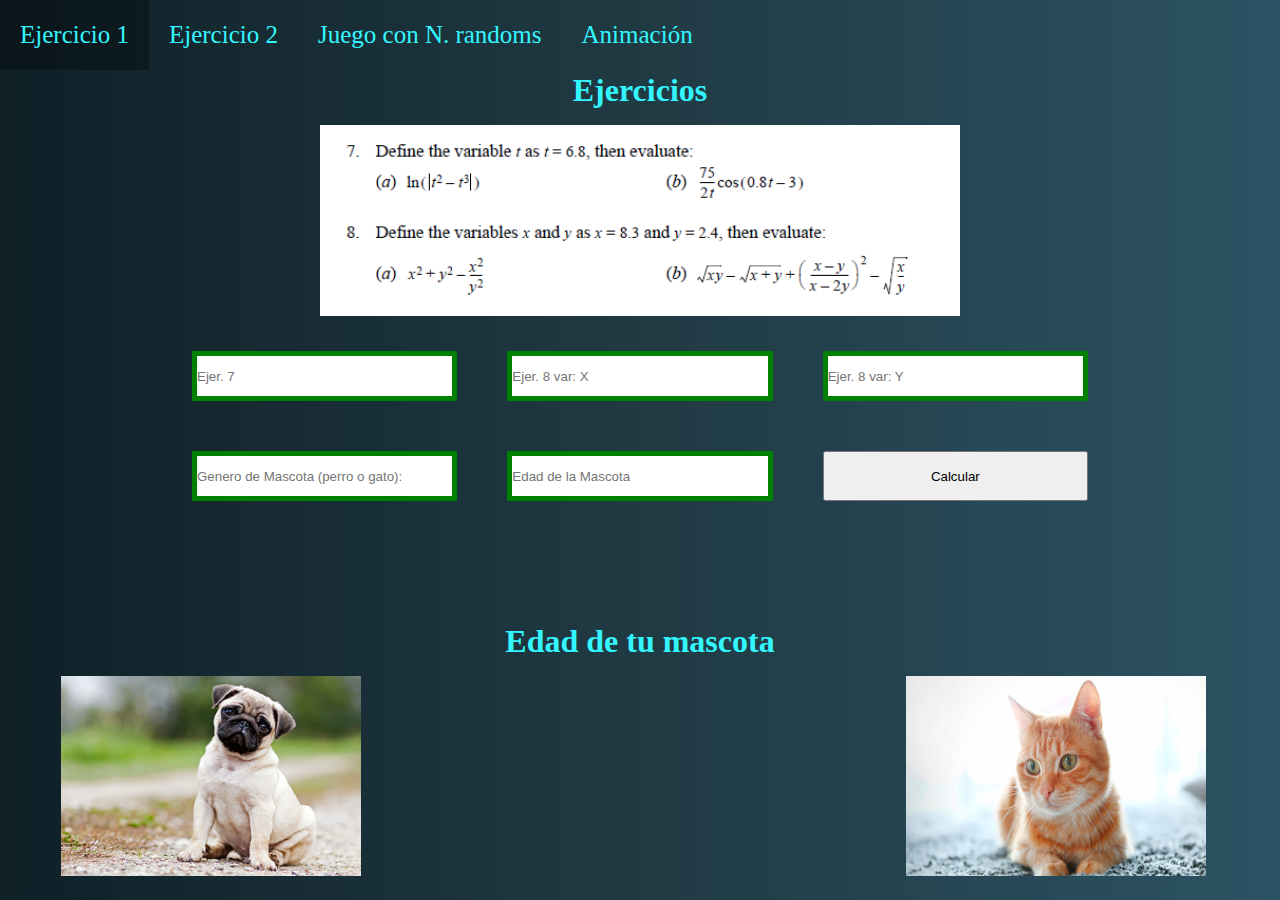
<file: index.html>
<!DOCTYPE html>
<html>
<head>
	<title>Javascript</title>
	<link rel="stylesheet" type="text/css" href="estilos.css">
	<link rel="icon" href="java.png">
</head>
<body>
	<nav class="menu">
			<ul>
				<li><a href="index.html">Ejercicio 1</a></li>
				<li><a href="ejer2.html">Ejercicio 2</a></li>
				<li><a href="juego.html">Juego con N. randoms</a></li>
				<li><a href="anima.html">Animación</a></li>
			</ul>
	</nav>
	<div class="container">
		<header>
			<h1>Ejercicios</h1>
		</header>
		<img src="tarea1.png" alt="ejercicios">
		<div class="result">
			<input type="number" placeholder="Ejer. 7" id="numeroA">
			<input type="number" placeholder="Ejer. 8 var: X" id="numeroB">
			<input type="number" placeholder="Ejer. 8 var: Y" id="numeroC">
			<input type="text" placeholder="Genero de Mascota (perro o gato):" id="numeroD">
			<input type="number" placeholder="Edad de la Mascota" id="numeroE">
			<button id="btn">Calcular</button>
			<p id="7a"></p>
			<p id="7b"></p>
			<p id="8a"></p>
			<p></p>
			<p id="8b"></p>
		</div>
		<script type="text/javascript">
			function operacion(){
				var t=parseFloat(document.getElementById('numeroA').value);
				var a=t
				var x=parseFloat(document.getElementById('numeroB').value);
				var y=parseFloat(document.getElementById('numeroC').value);

				t=Math.log10(Math.abs(Math.pow(t,2)-Math.pow(t,3)))
				t=t.toFixed(3)
				a=(75/(2*a))*Math.cos(0.8*a-3)
				a=a.toFixed(3)
				c=Math.pow(x,2)+Math.pow(y,2)-(Math.pow(x,2)/Math.pow(y,2))
				c=c.toFixed(3)
				d=Math.sqrt(x*y)-Math.sqrt(x+y)+Math.pow(((x-y)/(x-2*y)),2)-Math.sqrt(x/y)
				d=d.toFixed(3)
				document.getElementById("7a").innerHTML="El resultado de 7.a = "+t;
				document.getElementById("7b").innerHTML="El resultado de 7.b = "+a;
				document.getElementById("8a").innerHTML="El resultado de 8.a = "+c;
				document.getElementById("8b").innerHTML="El resultado de 8.b = "+d;
			}
			var ope=document.getElementById('btn');
			ope.addEventListener('click',operacion);
		</script>

		<h1>Edad de tu mascota</h1>
		<script type="text/javascript">
			function edades(){
				var p=document.getElementById('numeroD').value;
				if (p=="perro"){
					var m=parseInt(document.getElementById('numeroE').value);
					if (m==0){
						document.getElementById("años").innerHTML="La edad de su perro es: 0 años";
					}
					else{
						edad=16*Math.log(m)+31
						edad=edad.toFixed()
					document.getElementById("años").innerHTML="La edad de su perro es: "+edad+" años";
					}
				}
				else{
					var m=parseInt(document.getElementById('numeroE').value);
					if (m==0){
						document.getElementById("años").innerHTML="La edad de su gato es: 0 años"
					}
					else{
						if (m==1){
						document.getElementById("años").innerHTML="La edad de su gato es: 12 años"
						}
						else{
						edad=24+4*(m-2)
						document.getElementById("años").innerHTML="La edad de su gato es: "+edad+" años";
						}
					}
				}
			}
			var ope=document.getElementById('btn');
			ope.addEventListener('click',edades);
		</script>
		<div class="container12">
			<img  class="imagen" src="perro.jpg">
			<p id="años"></p>
			<img class="imagen1" src="gato.jpg">
		</div>
	</div>
</body>
</html>
</file>
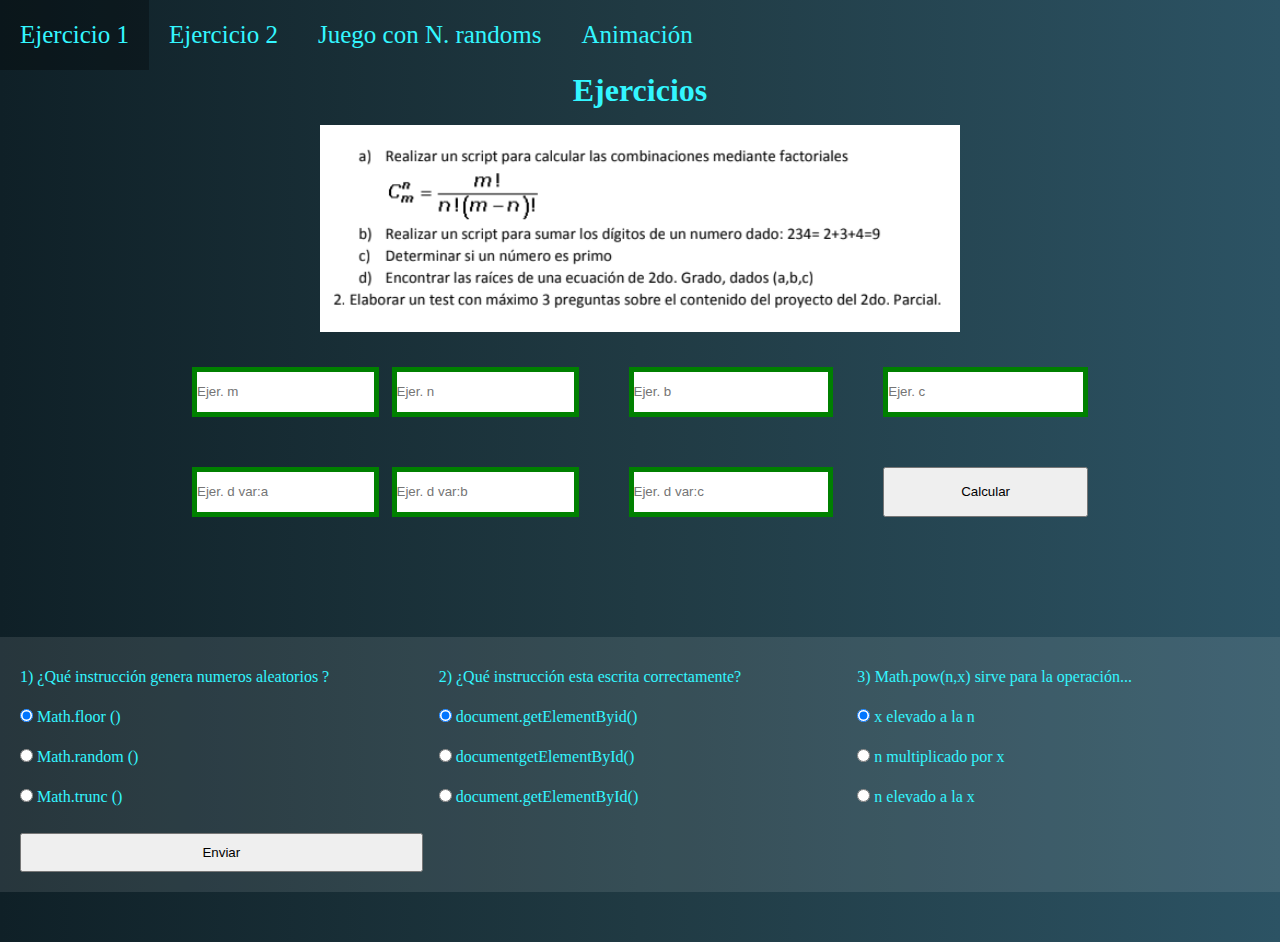
<file: ejer2.html>
<!DOCTYPE html>
<html>
<head>
	<title>Javascript</title>
	<link rel="stylesheet" type="text/css" href="estilos3.css">
	<link rel="icon" href="java.png">
</head>
<body>
	<nav class="menu">
			<ul>
				<li><a href="index.html">Ejercicio 1</a></li>
				<li><a href="ejer2.html">Ejercicio 2</a></li>
				<li><a href="juego.html">Juego con N. randoms</a></li>
				<li><a href="anima.html">Animación</a></li>
			</ul>
	</nav>
	<div class="container">
		<header>
			<h1>Ejercicios</h1>
		</header>
		<img src="tarea2.png" alt="ejercicios">
		<div class="result">
			<div class="ejera">
			<input type="number" placeholder="Ejer. m" id="numeroA">
			<input type="number" placeholder="Ejer. n" id="numeroA1">
			</div>
			<input type="number" placeholder="Ejer. b" id="numeroB">
			<input type="number" placeholder="Ejer. c" id="numeroC">
			<div class="ejera">
			<input type="number" placeholder="Ejer. d var:a" id="numeroD1">
			<input type="number" placeholder="Ejer. d var:b" id="numeroD2">
			</div>
			<input type="number" placeholder="Ejer. d var:c" id="numeroD3">
			<button id="btn">Calcular</button>
			<p id="A"></p>
			<p id="B"></p>
			<p id="C"></p>
			<p id="Dx"></p>
			<p id="Dx1"></p>
		</div>
		<script type="text/javascript">
			function fact(){
				var m=parseFloat(document.getElementById('numeroA').value);
				var n=parseFloat(document.getElementById('numeroA1').value);
				var totalm=1
				var totaln=1
				var totalr=1
				var resta=m-n
				for (var i=1; i<=m;i++){
					totalm=totalm*i
				}
				for (var i=1; i<=n;i++){
					totaln=totaln*i
				}
				for (var i=1; i<=resta;i++){
					totalr=totalr*i
				}
				var q=totalm/totaln*totalr
				document.getElementById("A").innerHTML="a) "+q;
			}


			function digitos(){
				var s=0
				var b=parseInt(document.getElementById('numeroB').value);
				while (b>0){
					c=b%10
					b=Math.trunc(b/10)
					var s=s+c
				}
				document.getElementById("B").innerHTML="b) "+s;
			}

			function primo(){
				var s=0;
				var c=parseInt(document.getElementById('numeroC').value);
				for (var i=2; i<c; i++){
					if (c%i==0){
						s=s+1
					}
				}
				if (s==0){
					document.getElementById("C").innerHTML= c+" es primo";
				}
				else{
					document.getElementById("C").innerHTML= c+" no es primo";
				}
			}

			function raices(){
				var d1=parseInt(document.getElementById('numeroD1').value);
				var d2=parseInt(document.getElementById('numeroD2').value);
				var d3=parseInt(document.getElementById('numeroD3').value);

				var raiz= Math.pow(d2,2)-4*d1*d3
				if (raiz>0){
					var x1=(b*(-1)+Math.sqrt(raiz))/2*d1
					var x2=(b*(-1)-Math.sqrt(raiz))/2*d1
					x1=x1.toFixed(2)
					x2=x2.toFixed(2)
					document.getElementById("Dx").innerHTML= "d) x1= "+x1;
					document.getElementById("Dx1").innerHTML= "d) x2= "+x2;
				}
				else{
					document.getElementById("Dx").innerHTML= "no tiene solucion";
				}
			}

			var ope=document.getElementById('btn');
			ope.addEventListener('click',fact);
			ope.addEventListener('click',digitos);
			ope.addEventListener('click',primo);
			ope.addEventListener('click',raices);
		</script>
		<form action="" name="cuestionario">
            <div class="form-group">
                <label>1) ¿Qué instrucción genera numeros aleatorios ?</label>
                <div class="custom-control custom-radio">
                    <input type="radio" id="customRadio3" name="p2" value="0" class="custom-control-input" checked>
                    <label class="custom-control-label" for="customRadio3">Math.floor ()</label>
                </div>
                <div class="custom-control custom-radio">
                    <input type="radio" id="customRadio4" name="p2" value="1" class="custom-control-input">
                    <label class="custom-control-label" for="customRadio4">Math.random ()</label>
                </div>
                <div class="custom-control custom-radio">
                    <input type="radio" id="customRadio5" name="p2" value="0" class="custom-control-input">
                    <label class="custom-control-label" for="customRadio5">Math.trunc ()</label>
                </div>
            </div>
            <div class="form-group">
                <label>2) ¿Qué instrucción esta escrita correctamente?</label>
                <div class="custom-control custom-radio">
                    <input type="radio" id="customRadio6" name="p3" value="0" class="custom-control-input" checked>
                    <label class="custom-control-label" for="customRadio6">document.getElementByid()</label>
                </div>
                <div class="custom-control custom-radio">
                    <input type="radio" id="customRadio7" name="p3" value="0" class="custom-control-input">
                    <label class="custom-control-label" for="customRadio7">documentgetElementById()</label>
                </div>
                <div class="custom-control custom-radio">
                    <input type="radio" id="customRadio8" name="p3" value="1" class="custom-control-input">
                    <label class="custom-control-label" for="customRadio8">document.getElementById()</label>
                </div>
            </div>
            <div class="form-group">
                <label>3) Math.pow(n,x) sirve para la operación...</label>
                <div class="custom-control custom-radio">
                    <input type="radio" id="customRadio9" name="p4" value="0" class="custom-control-input" checked>
                    <label class="custom-control-label" for="customRadio9">x elevado a la n</label>
                </div>
                <div class="custom-control custom-radio">
                    <input type="radio" id="customRadio10" name="p4" value="0" class="custom-control-input">
                    <label class="custom-control-label" for="customRadio10">n multiplicado por x</label>
                </div>
                <div class="custom-control custom-radio">
                    <input type="radio" id="customRadio11" name="p4" value="1" class="custom-control-input">
                    <label class="custom-control-label" for="customRadio11">n elevado a la x </label>
                </div>
            </div>
            <button class="btn btn-success col-2" type="submitt" onclick="evaluar()">Enviar</button>
        </form>
    </div>
    <script>
        function evaluar(){
            var p2 = document.cuestionario.p2.value
            var p3 = document.cuestionario.p3.value
            var p4 = document.cuestionario.p4.value
            var total = 0
            total += +parseInt(p2)+parseInt(p3)+parseInt(p4)
            alert("Rpta. Correctas "+total+"/3")
        }
    </script>
	
</body>
</html>
</file>
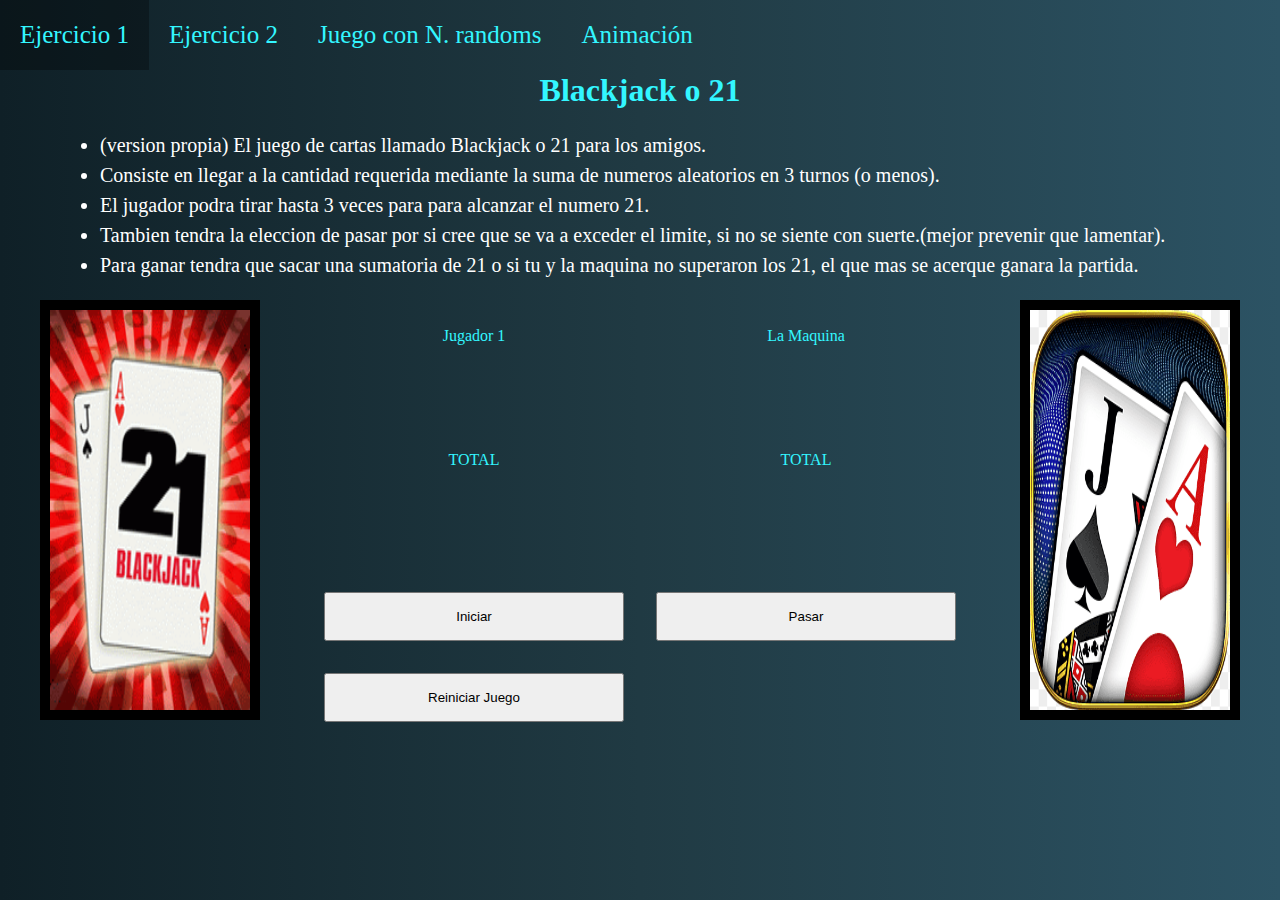
<file: juego.html>
<!DOCTYPE html>
<html>
<head>
	<title>Juego</title>
	<link rel="stylesheet" type="text/css" href="estilos2.css">
	<link rel="icon" href="java.png">
</head>
<body>
	<nav class="menu">
			<ul>
				<li><a href="index.html">Ejercicio 1</a></li>
				<li><a href="ejer2.html">Ejercicio 2</a></li>
				<li><a href="juego.html">Juego con N. randoms</a></li>
				<li><a href="anima.html">Animación</a></li>
			</ul>
	</nav>
	<header>
		<h1 class="titulo">Blackjack o 21</h1>
		<nav class="reglas">
			<ul>
				<li>
					<p>
						(version propia) El juego de cartas llamado Blackjack o 21 para los amigos.
					</p>
				</li>
				<li>
					<p>
						Consiste en llegar a la cantidad requerida mediante la suma de numeros aleatorios en 3 turnos (o menos).
					</p>
				</li>
				<li>
					<p>
						El jugador podra tirar hasta 3 veces para para alcanzar el numero 21.
					</p>
				</li>
				<li>
					<p>
						Tambien tendra la eleccion de pasar por si cree que se va a exceder el limite, si no se siente con suerte.(mejor prevenir que lamentar).
					</p>
				</li>
				<li>
					<p>
						Para ganar tendra que sacar una sumatoria de 21 o si tu y la maquina no superaron los 21, el que mas se acerque ganara la partida.
					</p>
				</li>
			</ul>
		</nav>
	</header>
	<img class="img1" src="p2.png">
	<img class="img2" src="p1.png">
	<div class="container">
		<p id="demo6">Jugador 1</p>
		<p id="demo0">La Maquina</p>
		<p id="demo"></p>
		<p id="demo1"></p>
		<p>TOTAL</p>
		<p>TOTAL</p>
		<p id="demo2"></p>
		<p id="demo3"></p>
		<button id="btn2">Iniciar</button>
		<button id="btn">Pasar</button>
		<input type="button" id="btn3" value="Reiniciar Juego" onclick="location.reload()"/>
		<p id="demo5"></p>
	</div>

	<section>
		<form>
			<script type="text/javascript">
				var p=0
				var m=0
				var l=0
				function turno(){
					if (l<3){
						a=Math.floor((Math.random() * 11)+1);
						b=Math.floor((Math.random() * 11)+1);
						c=Math.floor((Math.random() * 2)+1);
						l++;
						p=p+parseInt(a);
						if (m+parseInt(b)<21){
							m=m+parseInt(b);
						}
						else{
							if (m+parseInt(b)==21){
								m=m+parseInt(b);
							 }
							else{
								if (c==1){
								m=m+parseInt(b);
								}
							}
						}
						document.getElementById("demo").innerHTML = a;
						document.getElementById("demo1").innerHTML = b;
						document.getElementById("demo2").innerHTML = p;
						document.getElementById("demo3").innerHTML = m;
					}
					if (l==3){
						if (p<=21){
							if (m>21){
								document.getElementById("demo5").innerHTML="El ganador es Jugador 1";
							}
							else{
								if (p>m){
									document.getElementById("demo5").innerHTML="El ganador es Jugador 1";
								}
								else{
									if (p==m){
										document.getElementById("demo5").innerHTML="Empate";
									}
									else{
										document.getElementById("demo5").innerHTML="El ganador es la Maquina";
									}
								}
							}
						}
						else{
							if (m>21){
								document.getElementById("demo5").innerHTML="Empate";
							}
							else{
								document.getElementById("demo5").innerHTML="El ganador es la Maquina";
							}
							
						}
					}
				}
				function pasar(){
					if (l>3){
						p=0
						m=0
						l=0
					}
					else{
						a=Math.floor((Math.random() * 11)+1);
						b=Math.floor((Math.random() * 11)+1);
						c=Math.floor((Math.random() * 2)+1);
						l++;
						p=p;
						if (p>m){
							m=m+parseInt(b);
						}
						if (m+parseInt(b)<21){
							m=m+parseInt(b);
						}
						else{
							if (m+parseInt(b)==21){
								m=m+parseInt(b);
							 }
							else{
								if (m !=21){
									if (c==1){
										m=m+parseInt(b);
									}
								}	
							}
						}
						document.getElementById("demo").innerHTML = a;
						document.getElementById("demo1").innerHTML = b;
						document.getElementById("demo2").innerHTML = p;
						document.getElementById("demo3").innerHTML = m;
						if (l==3){
							if (p<=21){
								if (m>21){
									document.getElementById("demo5").innerHTML="El ganador es Jugador 1";
								}
								else{
									if (p>m){
										document.getElementById("demo5").innerHTML="El ganador es Jugador 1";
									}
									else{
										if (p==m){
											document.getElementById("demo5").innerHTML="Empate";
										}
										else{
											document.getElementById("demo5").innerHTML="El ganador es la Maquina";
										}
									}
								}
							}
							else{
								if (m>21){
									document.getElementById("demo5").innerHTML="Empate";
								}
								else{
									document.getElementById("demo5").innerHTML="El ganador es la Maquina";
								}
								
							}
						}

					}
					
				}
				var fn=document.getElementById("btn");
				fn.addEventListener("click",pasar)
				var c=document.getElementById('btn2');
				c.addEventListener('click',turno);
			</script>
		</form>
	</section>
</body>
</html>
</file>
<file: estilos.css>
*{
	margin: 0;
	padding: 0;
}
body{
	
	box-sizing: border-box;
	line-height: 40px;
	background: #0f2027; /* fallback for old browsers */
  	background: -webkit-linear-gradient(to right, #0f2027, #203a43, #2c5364); /* Chrome 10-25, Safari 5.1-6 */
  	background: linear-gradient(to right, #0f2027, #203a43, #2c5364); /* W3C, IE 10+/ Edge, Firefox 16+, Chrome 26+, Opera 12+, Safari 7+ */
}
.menu ul{
	font-size: 25px;
	margin: 0;
	list-style: none;
	padding: 0;
	display: flex;
}
.menu li:hover{
	background: rgba(0,0,0,0.3);
}
.menu li a{
	display: block;
	padding: 15px 20px;
	color: #33F6FF;
	text-decoration: none;
}


.result{
	color: #33F6FF;
	font-size: 25px;
	margin: auto;
	width: 70%;
	display: grid;
	grid-template-columns: 1fr 1fr 1fr;
	grid-template-rows: 50px 50px;
	gap:2em;
	padding:20px;
}
.result input{
	border: 5px solid green;
}
h1{
	color: #33F6FF;
	text-align: center;
}
img{
	width: 50%;
	height: 50%;
	display: block;
	margin:auto;
	padding: 15px 15px;
}
.container12{
	color: #33F6FF;
	display: grid;
	font-size: 35px;
	text-align: center;
	grid-template-columns: 33% 33% 33%;
}
#años{
	margin:auto;
	padding:auto;
}
.imagen{
	width: 300px;
	height: 200px;
}
.imagen1{
	width: 300px;
	height: 200px;
}

@media screen and (max-width: 850px) {
	.result{
		color: #33F6FF;
		font-size: 25px;
		margin: auto;
		width: 70%;
		display: grid;
		grid-template-columns: 1fr 1fr;
		grid-template-rows: 50px 50px;
		gap:2em;
		padding:20px;
	}
	.container12{
		color: #33F6FF;
		display: grid;
		font-size: 25px;
		text-align: center;
		grid-template-columns: 1fr 1fr;
	}

	
}

@media screen and (max-width: 680px) {
	.result{
		color: #33F6FF;
		font-size: 25px;
		margin: auto;
		width: 70%;
		display: grid;
		grid-template-columns: 1fr;
		grid-template-rows: 50px 50px;
		gap:2em;
		padding:20px;
	}
	.result input{
		padding: 20px;
		border: 5px solid green;
	}
	.container12{
		color: #33F6FF;
		display: grid;
		font-size: 25px;
		text-align: center;
		grid-template-columns: 1fr;
	}
	#btn{
		padding: 20px;
	}
	.ejer1{
		width: 80%;
		height: 60%;
	}
	.menu ul{
		width: 100%;
		font-size: 25px;
		margin: 0;
		list-style: none;
		padding: 0;
		display: inline-block;
		justify-content: center;
	}
	
}
</file>
<file: estilos3.css>
*{
	margin: 0;
	padding: 0;
}
body{
	
	box-sizing: border-box;
	line-height: 40px;
	background: #0f2027; /* fallback for old browsers */
  	background: -webkit-linear-gradient(to right, #0f2027, #203a43, #2c5364); /* Chrome 10-25, Safari 5.1-6 */
  	background: linear-gradient(to right, #0f2027, #203a43, #2c5364); /* W3C, IE 10+/ Edge, Firefox 16+, Chrome 26+, Opera 12+, Safari 7+ */
}
.menu ul{
	font-size: 25px;
	margin: 0;
	list-style: none;
	padding: 0;
	display: flex;
}
.menu li:hover{
	background: rgba(0,0,0,0.3);
}
.menu li a{
	display: block;
	padding: 15px 20px;
	color: #33F6FF;
	text-decoration: none;
}

.result{
	color: #33F6FF;
	font-size: 25px;
	margin: auto;
	width: 70%;
	display: grid;
	grid-template-columns: 1fr 1fr 1fr;
	grid-template-rows: 50px 50px;
	gap:2em;
	padding:20px;
}
.result input{
	border: 5px solid green;
}
.result button{
	padding: 15px;
}
h1{
	color: #33F6FF;
	text-align: center;
}
img{
	width: 50%;
	height: 50%;
	display: block;
	margin:auto;
	padding: 15px 15px;
}

.ejera{
	display: grid;
	grid-template-columns:1fr 1fr;
	gap:0.5em;
}
form{
	display: grid;
	grid-template-columns: 1fr 1fr 1fr;
	color: #33F6FF;
	background-color: rgba(255,255,255,0.1);
	padding: 20px 20px;
	gap:1em;
	margin-bottom: 50px;
}

form button{
	padding:10px;
}





@media screen and (max-width: 1020px) {
	.result{
		color: #33F6FF;
		font-size: 25px;
		margin: 10px auto;
		width: 70%;
		display: grid;
		grid-template-columns: 1fr 1fr;
		grid-template-rows: 50px 50px;
		gap:2em;
		padding:10px;
	}
	form{
		display: grid;
		grid-template-columns: 1fr 1fr;
		color: #33F6FF;
		background-color: rgba(255,255,255,0.1);
		padding: 20px 20px;
		gap:1em;
		margin-bottom: 50px;
	}
	form button{
		height: 50%;
	}
	
}


@media screen and (max-width:970px ) {
	.result{
		color: #33F6FF;
		font-size: 25px;
		justify-content: center;
		width: 70%;
		display: grid;
		grid-template-columns: 1fr;
		grid-template-rows: 50px 50px;
		gap:2em;
		padding:10px;
	}
	.ejera{
		display: grid;
		grid-template-rows: 40px 40px;
		grid-template-columns:1fr;
		gap:0.5em;
	}
	.result input{
		justify-content: center;
		padding:10px;
		grid-template-rows: 50px 50px;
	}
	img{
		width: 80%;
		height: 80%;
		display: block;
		margin:auto;
		padding: 15px 15px;
	}
}


@media screen and (max-width: 700px) {
	form{
		grid-template-columns: 1fr;
	}
	form button{
		padding: 30px;
	}
	img{
		width: 80%;
		height: 80%;
		display: block;
		margin:auto;
		padding: 15px 15px;
	}
	.menu ul{
		width: 100%;
		font-size: 25px;
		margin: 0;
		list-style: none;
		padding: 0;
		display: inline-block;
		justify-content: center;
	}
	
}
</file>
<file: estilos2.css>
*{
	margin: 0;
	padding: 0;
}
body{
	margin-bottom: 20px;
	box-sizing: border-box;
	line-height: 40px;
	background: #0f2027; /* fallback for old browsers */
 	background: -webkit-linear-gradient(to right, #0f2027, #203a43, #2c5364); /* Chrome 10-25, Safari 5.1-6 */
  	background: linear-gradient(to right, #0f2027, #203a43, #2c5364); /* W3C, IE 10+/ Edge, Firefox 16+, Chrome 26+, Opera 12+, Safari 7+ */
}


.menu ul{
	font-size: 25px;
	margin: 0;
	list-style: none;
	padding: 0;
	display: flex;
}
.menu li:hover{
	background: rgba(0,0,0,0.3);
}
.menu li a{
	display: block;
	padding: 15px 20px;
	color: #33F6FF;
	text-decoration: none;
}
h1{
	text-align: center;
	color: #33F6FF;
}
.container p{
	padding: 1em;
	text-align: center;
}
.container{
	grid-template-columns: 300px 300px; 
	display: grid;
	grid-template-rows: 30px 30px;
	gap:2em;
	justify-content: center;
	color: #33F6FF;
}

#btn,#btn2,#btn3{
	padding: 15px;
}
.img1{
	border: 10px solid black;
	margin-left:40px; 
	width: 200px;
	height: 400px;
	display: flex;
	float: left;
}
.img2{
	border: 10px solid black;
	margin-right:40px; 
	width: 200px;
	height: 400px;
	display: flex;
	float: right;
}
img:hover{
	border: 10px solid orange;
}
.reglas{
	font-size: 20px;
	color: white;
	margin-left: 80px;
	line-height: 30px;
	padding: 20px;
}


@media screen and (max-width: 1212px) {
	img:hover{
		border: 10px solid yellow;
	}
	.reglas{
		font-size: 30px;
		line-height: 50px;
		text-align: justify;
		margin-right: 40px;
	}
	img{
		float: none;
		display: grid;
		grid-template-columns: 50% 50%;
		gap:2em;
		border: 10px solid black;
		margin: auto;
		width: 200px;
		height: 400px;
	}
	.container p{
		font-size: 25px;
		padding: 1em;
		text-align: center;
	}
	.container{
		grid-template-columns: 200px 200px; 
		display: grid;
		grid-template-rows: 30px 30px;
		gap:2em;
		justify-content: center;
		color: #33F6FF;
	}

	#btn,#btn2,#btn3{
		font-size: 25px;
		padding: 15px;
	}
}


@media screen and (max-width: 990px) {
	.container p{
		padding: 1em;
		text-align: center;
	}
	.container{
		width:100%; 
		height:100%;
		grid-template-columns: 200px 200px; 
		display: grid;
		grid-template-rows: 30px 30px;
		gap:2em;
		justify-content: center;
		color: #33F6FF;
	}

	#btn,#btn2,#btn3{
		padding: 15px;
	}
	img{
		float: none;
		display: grid;
		grid-template-columns: 50% 50%;
		border: 10px solid black;
		margin: auto;
		width: 100%;
		height: 100%;
	}
	.img2{
		float: right;
		margin-right: 150px;
	}
	.img1{
		float: left;
		margin-left: 150px;
	}
}

@media screen and (max-width: 763px) {
	.img2{
		display: block;
		float: none;
		width: 50%;
		margin: auto;
		line-height: 10px;
	}
	.img1{
		line-height: 10px;
		margin:auto;
		display: block;
		float: none;
		width: 50%;
	}
	.menu ul{
		font-size: 25px;
	}
}

@media screen and (max-width: 745px) {
	#btn,#btn2,#btn3{
		font-size: 25px;
		padding: 15px;
	}
	
}

@media screen and (max-width: 600px) {
	.menu ul{
		width: 100%;
		font-size: 25px;
		margin: 0;
		list-style: none;
		padding: 0;
		display: inline-block;
		justify-content: center;
	}
}
</file>
